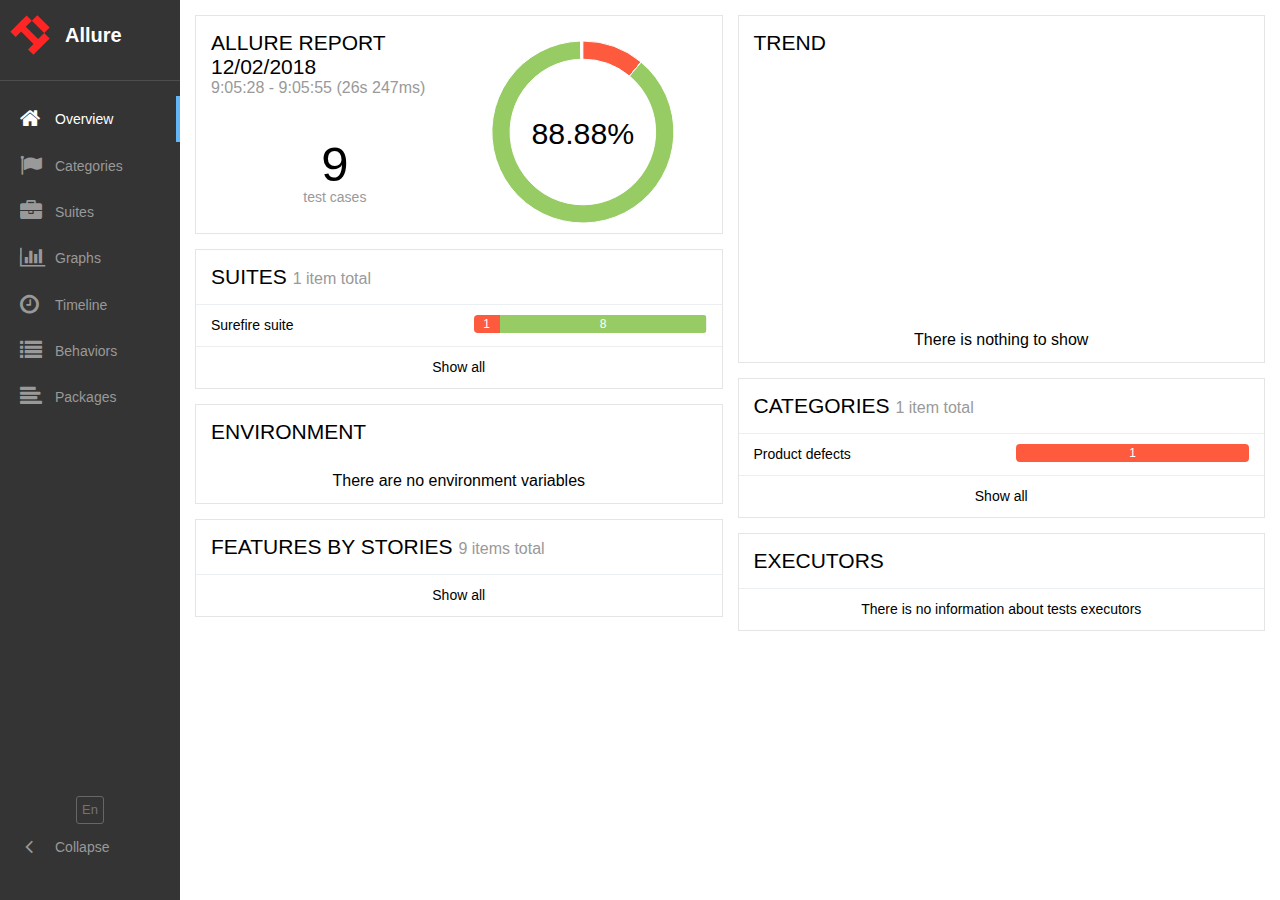
<file: target/allure-report/index.html>
<!DOCTYPE html>
<html>
<head>
    <meta charset="utf-8">
    <title>Allure Report</title>
    <link rel="favicon" href="favicon.ico?v=2">
    <link rel="stylesheet" href="styles.css">
                <link rel="stylesheet" href="plugins/screen-diff/styles.css">
</head>
<body>
<div id="alert"></div>
<div id="content">
    <span class="spinner">
        <span class="spinner__circle"></span>
    </span>
</div>
<div id="popup"></div>
<script src="app.js"></script>
    <script src="plugins/behaviors/index.js"></script>
    <script src="plugins/packages/index.js"></script>
    <script src="plugins/screen-diff/index.js"></script>
</body>
</html>
</file>
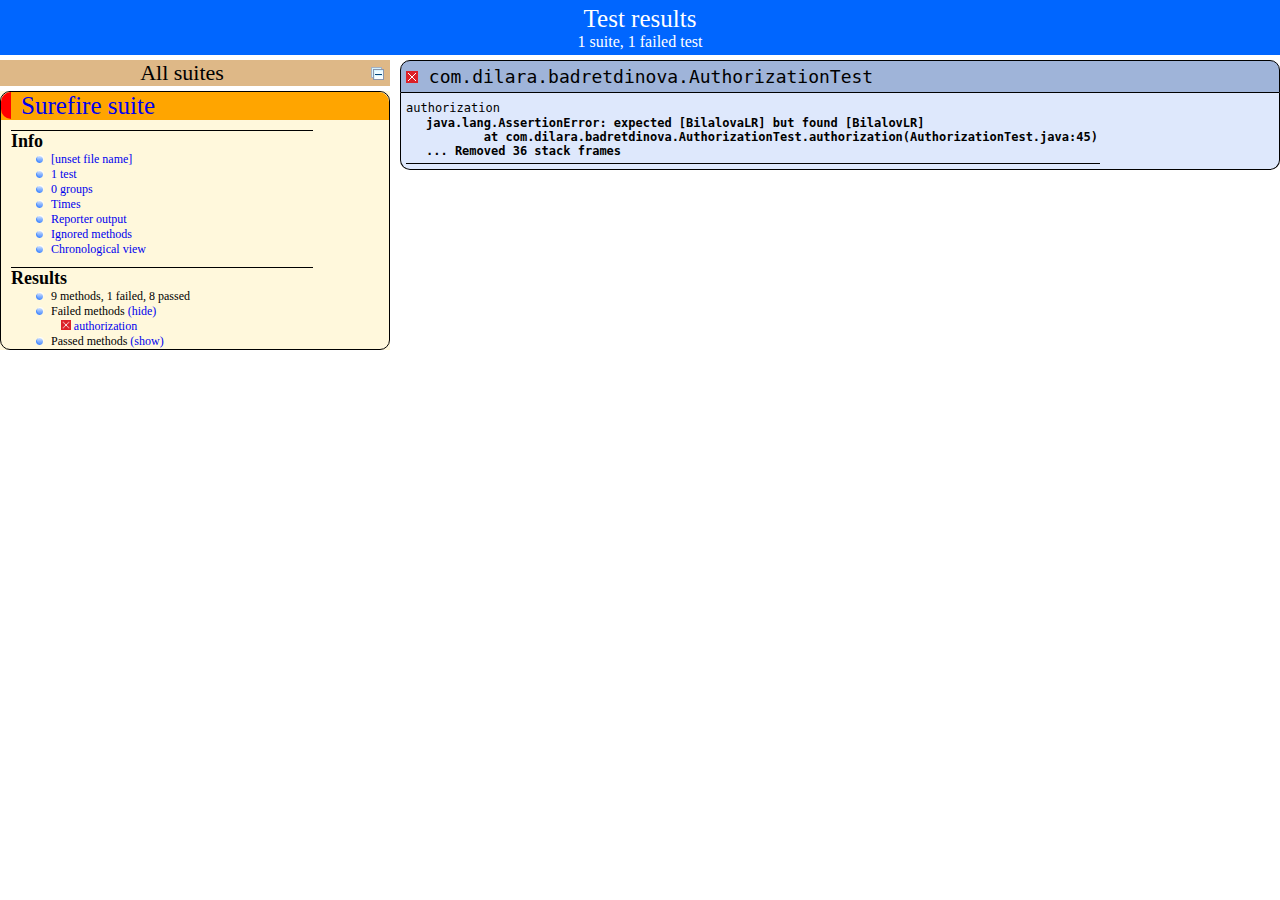
<file: target/surefire-reports/index.html>
<!DOCTYPE html>

<html>
  <head>
  <meta charset='utf-8'>
  <title>TestNG reports</title>

    <link type="text/css" href="testng-reports.css" rel="stylesheet" />
    <script type="text/javascript" src="jquery-1.7.1.min.js"></script>
    <script type="text/javascript" src="testng-reports.js"></script>
    <script type="text/javascript" src="https://www.google.com/jsapi"></script>
    <script type='text/javascript'>
      google.load('visualization', '1', {packages:['table']});
      google.setOnLoadCallback(drawTable);
      var suiteTableInitFunctions = new Array();
      var suiteTableData = new Array();
    </script>
    <!--
      <script type="text/javascript" src="jquery-ui/js/jquery-ui-1.8.16.custom.min.js"></script>
     -->
  </head>

  <body>
    <div class="top-banner-root">
      <span class="top-banner-title-font">Test results</span>
      <br/>
      <span class="top-banner-font-1">1 suite, 1 failed test</span>
    </div> <!-- top-banner-root -->
    <div class="navigator-root">
      <div class="navigator-suite-header">
        <span>All suites</span>
        <a href="#" class="collapse-all-link" title="Collapse/expand all the suites">
          <img class="collapse-all-icon" src="collapseall.gif">
          </img> <!-- collapse-all-icon -->
        </a> <!-- collapse-all-link -->
      </div> <!-- navigator-suite-header -->
      <div class="suite">
        <div class="rounded-window">
          <div class="suite-header light-rounded-window-top">
            <a href="#" class="navigator-link" panel-name="suite-Surefire_suite">
              <span class="suite-name border-failed">Surefire suite</span>
            </a> <!-- navigator-link -->
          </div> <!-- suite-header light-rounded-window-top -->
          <div class="navigator-suite-content">
            <div class="suite-section-title">
              <span>Info</span>
            </div> <!-- suite-section-title -->
            <div class="suite-section-content">
              <ul>
                <li>
                  <a href="#" class="navigator-link " panel-name="test-xml-Surefire_suite">
                    <span>[unset file name]</span>
                  </a> <!-- navigator-link  -->
                </li>
                <li>
                  <a href="#" class="navigator-link " panel-name="testlist-Surefire_suite">
                    <span class="test-stats">1 test</span>
                  </a> <!-- navigator-link  -->
                </li>
                <li>
                  <a href="#" class="navigator-link " panel-name="group-Surefire_suite">
                    <span>0 groups</span>
                  </a> <!-- navigator-link  -->
                </li>
                <li>
                  <a href="#" class="navigator-link " panel-name="times-Surefire_suite">
                    <span>Times</span>
                  </a> <!-- navigator-link  -->
                </li>
                <li>
                  <a href="#" class="navigator-link " panel-name="reporter-Surefire_suite">
                    <span>Reporter output</span>
                  </a> <!-- navigator-link  -->
                </li>
                <li>
                  <a href="#" class="navigator-link " panel-name="ignored-methods-Surefire_suite">
                    <span>Ignored methods</span>
                  </a> <!-- navigator-link  -->
                </li>
                <li>
                  <a href="#" class="navigator-link " panel-name="chronological-Surefire_suite">
                    <span>Chronological view</span>
                  </a> <!-- navigator-link  -->
                </li>
              </ul>
            </div> <!-- suite-section-content -->
            <div class="result-section">
              <div class="suite-section-title">
                <span>Results</span>
              </div> <!-- suite-section-title -->
              <div class="suite-section-content">
                <ul>
                  <li>
                    <span class="method-stats">9 methods, 1 failed,   8 passed</span>
                  </li>
                  <li>
                    <span class="method-list-title failed">Failed methods</span>
                    <span class="show-or-hide-methods failed">
                      <a href="#" panel-name="suite-Surefire_suite" class="hide-methods failed suite-Surefire_suite"> (hide)</a> <!-- hide-methods failed suite-Surefire_suite -->
                      <a href="#" panel-name="suite-Surefire_suite" class="show-methods failed suite-Surefire_suite"> (show)</a> <!-- show-methods failed suite-Surefire_suite -->
                    </span>
                    <div class="method-list-content failed suite-Surefire_suite">
                      <span>
                        <img width="3%" src="failed.png"/>
                        <a href="#" class="method navigator-link" panel-name="suite-Surefire_suite" title="com.dilara.badretdinova.AuthorizationTest" hash-for-method="authorization">authorization</a> <!-- method navigator-link -->
                      </span>
                      <br/>
                    </div> <!-- method-list-content failed suite-Surefire_suite -->
                  </li>
                  <li>
                    <span class="method-list-title passed">Passed methods</span>
                    <span class="show-or-hide-methods passed">
                      <a href="#" panel-name="suite-Surefire_suite" class="hide-methods passed suite-Surefire_suite"> (hide)</a> <!-- hide-methods passed suite-Surefire_suite -->
                      <a href="#" panel-name="suite-Surefire_suite" class="show-methods passed suite-Surefire_suite"> (show)</a> <!-- show-methods passed suite-Surefire_suite -->
                    </span>
                    <div class="method-list-content passed suite-Surefire_suite">
                      <span>
                        <img width="3%" src="passed.png"/>
                        <a href="#" class="method navigator-link" panel-name="suite-Surefire_suite" title="com.dilara.badretdinova.ButtonCreateNewPPTest" hash-for-method="clickButtonCreateNewPP">clickButtonCreateNewPP</a> <!-- method navigator-link -->
                      </span>
                      <br/>
                      <span>
                        <img width="3%" src="passed.png"/>
                        <a href="#" class="method navigator-link" panel-name="suite-Surefire_suite" title="com.dilara.badretdinova.DeleteMessagesTest" hash-for-method="deleteMessage">deleteMessage</a> <!-- method navigator-link -->
                      </span>
                      <br/>
                      <span>
                        <img width="3%" src="passed.png"/>
                        <a href="#" class="method navigator-link" panel-name="suite-Surefire_suite" title="com.dilara.badretdinova.CreateNewDocPPTest" hash-for-method="verificationCodeEnter">verificationCodeEnter</a> <!-- method navigator-link -->
                      </span>
                      <br/>
                      <span>
                        <img width="3%" src="passed.png"/>
                        <a href="#" class="method navigator-link" panel-name="suite-Surefire_suite" title="com.dilara.badretdinova.CreateNewDocPPTest" hash-for-method="verificationDocDate">verificationDocDate</a> <!-- method navigator-link -->
                      </span>
                      <br/>
                      <span>
                        <img width="3%" src="passed.png"/>
                        <a href="#" class="method navigator-link" panel-name="suite-Surefire_suite" title="com.dilara.badretdinova.CreateNewDocPPTest" hash-for-method="verificationDocNumber">verificationDocNumber</a> <!-- method navigator-link -->
                      </span>
                      <br/>
                      <span>
                        <img width="3%" src="passed.png"/>
                        <a href="#" class="method navigator-link" panel-name="suite-Surefire_suite" title="com.dilara.badretdinova.CreateNewDocPPTest" hash-for-method="verificationPriorityTypeOfPayment">verificationPriorityTypeOfPayment</a> <!-- method navigator-link -->
                      </span>
                      <br/>
                      <span>
                        <img width="3%" src="passed.png"/>
                        <a href="#" class="method navigator-link" panel-name="suite-Surefire_suite" title="com.dilara.badretdinova.CreateNewDocPPTest" hash-for-method="verificationTemplate">verificationTemplate</a> <!-- method navigator-link -->
                      </span>
                      <br/>
                      <span>
                        <img width="3%" src="passed.png"/>
                        <a href="#" class="method navigator-link" panel-name="suite-Surefire_suite" title="com.dilara.badretdinova.CreateNewDocPPTest" hash-for-method="verificationTypePayment">verificationTypePayment</a> <!-- method navigator-link -->
                      </span>
                      <br/>
                    </div> <!-- method-list-content passed suite-Surefire_suite -->
                  </li>
                </ul>
              </div> <!-- suite-section-content -->
            </div> <!-- result-section -->
          </div> <!-- navigator-suite-content -->
        </div> <!-- rounded-window -->
      </div> <!-- suite -->
    </div> <!-- navigator-root -->
    <div class="wrapper">
      <div class="main-panel-root">
        <div panel-name="suite-Surefire_suite" class="panel Surefire_suite">
          <div class="suite-Surefire_suite-class-failed">
            <div class="main-panel-header rounded-window-top">
              <img src="failed.png"/>
              <span class="class-name">com.dilara.badretdinova.AuthorizationTest</span>
            </div> <!-- main-panel-header rounded-window-top -->
            <div class="main-panel-content rounded-window-bottom">
              <div class="method">
                <div class="method-content">
                  <a name="authorization">
                  </a> <!-- authorization -->
                  <span class="method-name">authorization</span>
                  <div class="stack-trace">java.lang.AssertionError: expected [BilalovaLR] but found [BilalovLR]
	at com.dilara.badretdinova.AuthorizationTest.authorization(AuthorizationTest.java:45)
... Removed 36 stack frames
</div> <!-- stack-trace -->
                </div> <!-- method-content -->
              </div> <!-- method -->
            </div> <!-- main-panel-content rounded-window-bottom -->
          </div> <!-- suite-Surefire_suite-class-failed -->
          <div class="suite-Surefire_suite-class-passed">
            <div class="main-panel-header rounded-window-top">
              <img src="passed.png"/>
              <span class="class-name">com.dilara.badretdinova.ButtonCreateNewPPTest</span>
            </div> <!-- main-panel-header rounded-window-top -->
            <div class="main-panel-content rounded-window-bottom">
              <div class="method">
                <div class="method-content">
                  <a name="clickButtonCreateNewPP">
                  </a> <!-- clickButtonCreateNewPP -->
                  <span class="method-name">clickButtonCreateNewPP</span>
                </div> <!-- method-content -->
              </div> <!-- method -->
            </div> <!-- main-panel-content rounded-window-bottom -->
          </div> <!-- suite-Surefire_suite-class-passed -->
          <div class="suite-Surefire_suite-class-passed">
            <div class="main-panel-header rounded-window-top">
              <img src="passed.png"/>
              <span class="class-name">com.dilara.badretdinova.CreateNewDocPPTest</span>
            </div> <!-- main-panel-header rounded-window-top -->
            <div class="main-panel-content rounded-window-bottom">
              <div class="method">
                <div class="method-content">
                  <a name="verificationCodeEnter">
                  </a> <!-- verificationCodeEnter -->
                  <span class="method-name">verificationCodeEnter</span>
                </div> <!-- method-content -->
              </div> <!-- method -->
              <div class="method">
                <div class="method-content">
                  <a name="verificationDocDate">
                  </a> <!-- verificationDocDate -->
                  <span class="method-name">verificationDocDate</span>
                </div> <!-- method-content -->
              </div> <!-- method -->
              <div class="method">
                <div class="method-content">
                  <a name="verificationDocNumber">
                  </a> <!-- verificationDocNumber -->
                  <span class="method-name">verificationDocNumber</span>
                </div> <!-- method-content -->
              </div> <!-- method -->
              <div class="method">
                <div class="method-content">
                  <a name="verificationPriorityTypeOfPayment">
                  </a> <!-- verificationPriorityTypeOfPayment -->
                  <span class="method-name">verificationPriorityTypeOfPayment</span>
                </div> <!-- method-content -->
              </div> <!-- method -->
              <div class="method">
                <div class="method-content">
                  <a name="verificationTemplate">
                  </a> <!-- verificationTemplate -->
                  <span class="method-name">verificationTemplate</span>
                </div> <!-- method-content -->
              </div> <!-- method -->
              <div class="method">
                <div class="method-content">
                  <a name="verificationTypePayment">
                  </a> <!-- verificationTypePayment -->
                  <span class="method-name">verificationTypePayment</span>
                </div> <!-- method-content -->
              </div> <!-- method -->
            </div> <!-- main-panel-content rounded-window-bottom -->
          </div> <!-- suite-Surefire_suite-class-passed -->
          <div class="suite-Surefire_suite-class-passed">
            <div class="main-panel-header rounded-window-top">
              <img src="passed.png"/>
              <span class="class-name">com.dilara.badretdinova.DeleteMessagesTest</span>
            </div> <!-- main-panel-header rounded-window-top -->
            <div class="main-panel-content rounded-window-bottom">
              <div class="method">
                <div class="method-content">
                  <a name="deleteMessage">
                  </a> <!-- deleteMessage -->
                  <span class="method-name">deleteMessage</span>
                </div> <!-- method-content -->
              </div> <!-- method -->
            </div> <!-- main-panel-content rounded-window-bottom -->
          </div> <!-- suite-Surefire_suite-class-passed -->
        </div> <!-- panel Surefire_suite -->
        <div panel-name="test-xml-Surefire_suite" class="panel">
          <div class="main-panel-header rounded-window-top">
          </div> <!-- main-panel-header rounded-window-top -->
          <div class="main-panel-content rounded-window-bottom">
            <pre>
&lt;?xml version=&quot;1.0&quot; encoding=&quot;UTF-8&quot;?&gt;
&lt;!DOCTYPE suite SYSTEM &quot;http://testng.org/testng-1.0.dtd&quot;&gt;
&lt;suite thread-count=&quot;1&quot; verbose=&quot;0&quot; name=&quot;Surefire suite&quot;&gt;
  &lt;test thread-count=&quot;1&quot; verbose=&quot;0&quot; name=&quot;Surefire test&quot;&gt;
    &lt;classes&gt;
      &lt;class name=&quot;com.dilara.badretdinova.AuthorizationTest&quot;/&gt;
      &lt;class name=&quot;com.dilara.badretdinova.ButtonCreateNewPPTest&quot;/&gt;
      &lt;class name=&quot;com.dilara.badretdinova.CreateNewDocPPTest&quot;/&gt;
      &lt;class name=&quot;com.dilara.badretdinova.DeleteMessagesTest&quot;/&gt;
    &lt;/classes&gt;
  &lt;/test&gt; &lt;!-- Surefire test --&gt;
&lt;/suite&gt; &lt;!-- Surefire suite --&gt;
            </pre>
          </div> <!-- main-panel-content rounded-window-bottom -->
        </div> <!-- panel -->
        <div panel-name="testlist-Surefire_suite" class="panel">
          <div class="main-panel-header rounded-window-top">
            <span class="header-content">Tests for Surefire suite</span>
          </div> <!-- main-panel-header rounded-window-top -->
          <div class="main-panel-content rounded-window-bottom">
            <ul>
              <li>
                <span class="test-name">Surefire test (4 classes)</span>
              </li>
            </ul>
          </div> <!-- main-panel-content rounded-window-bottom -->
        </div> <!-- panel -->
        <div panel-name="group-Surefire_suite" class="panel">
          <div class="main-panel-header rounded-window-top">
            <span class="header-content">Groups for Surefire suite</span>
          </div> <!-- main-panel-header rounded-window-top -->
          <div class="main-panel-content rounded-window-bottom">
          </div> <!-- main-panel-content rounded-window-bottom -->
        </div> <!-- panel -->
        <div panel-name="times-Surefire_suite" class="panel">
          <div class="main-panel-header rounded-window-top">
            <span class="header-content">Times for Surefire suite</span>
          </div> <!-- main-panel-header rounded-window-top -->
          <div class="main-panel-content rounded-window-bottom">
            <div class="times-div">
              <script type="text/javascript">
suiteTableInitFunctions.push('tableData_Surefire_suite');
function tableData_Surefire_suite() {
var data = new google.visualization.DataTable();
data.addColumn('number', 'Number');
data.addColumn('string', 'Method');
data.addColumn('string', 'Class');
data.addColumn('number', 'Time (ms)');
data.addRows(9);
data.setCell(0, 0, 0)
data.setCell(0, 1, 'verificationTemplate')
data.setCell(0, 2, 'com.dilara.badretdinova.CreateNewDocPPTest')
data.setCell(0, 3, 1796);
data.setCell(1, 0, 1)
data.setCell(1, 1, 'deleteMessage')
data.setCell(1, 2, 'com.dilara.badretdinova.DeleteMessagesTest')
data.setCell(1, 3, 1777);
data.setCell(2, 0, 2)
data.setCell(2, 1, 'authorization')
data.setCell(2, 2, 'com.dilara.badretdinova.AuthorizationTest')
data.setCell(2, 3, 1511);
data.setCell(3, 0, 3)
data.setCell(3, 1, 'verificationDocNumber')
data.setCell(3, 2, 'com.dilara.badretdinova.CreateNewDocPPTest')
data.setCell(3, 3, 1502);
data.setCell(4, 0, 4)
data.setCell(4, 1, 'verificationPriorityTypeOfPayment')
data.setCell(4, 2, 'com.dilara.badretdinova.CreateNewDocPPTest')
data.setCell(4, 3, 1361);
data.setCell(5, 0, 5)
data.setCell(5, 1, 'verificationCodeEnter')
data.setCell(5, 2, 'com.dilara.badretdinova.CreateNewDocPPTest')
data.setCell(5, 3, 1228);
data.setCell(6, 0, 6)
data.setCell(6, 1, 'verificationTypePayment')
data.setCell(6, 2, 'com.dilara.badretdinova.CreateNewDocPPTest')
data.setCell(6, 3, 927);
data.setCell(7, 0, 7)
data.setCell(7, 1, 'verificationDocDate')
data.setCell(7, 2, 'com.dilara.badretdinova.CreateNewDocPPTest')
data.setCell(7, 3, 825);
data.setCell(8, 0, 8)
data.setCell(8, 1, 'clickButtonCreateNewPP')
data.setCell(8, 2, 'com.dilara.badretdinova.ButtonCreateNewPPTest')
data.setCell(8, 3, 332);
window.suiteTableData['Surefire_suite']= { tableData: data, tableDiv: 'times-div-Surefire_suite'}
return data;
}
              </script>
              <span class="suite-total-time">Total running time: 11 seconds</span>
              <div id="times-div-Surefire_suite">
              </div> <!-- times-div-Surefire_suite -->
            </div> <!-- times-div -->
          </div> <!-- main-panel-content rounded-window-bottom -->
        </div> <!-- panel -->
        <div panel-name="reporter-Surefire_suite" class="panel">
          <div class="main-panel-header rounded-window-top">
            <span class="header-content">Reporter output for Surefire suite</span>
          </div> <!-- main-panel-header rounded-window-top -->
          <div class="main-panel-content rounded-window-bottom">
          </div> <!-- main-panel-content rounded-window-bottom -->
        </div> <!-- panel -->
        <div panel-name="ignored-methods-Surefire_suite" class="panel">
          <div class="main-panel-header rounded-window-top">
            <span class="header-content">0 ignored methods</span>
          </div> <!-- main-panel-header rounded-window-top -->
          <div class="main-panel-content rounded-window-bottom">
          </div> <!-- main-panel-content rounded-window-bottom -->
        </div> <!-- panel -->
        <div panel-name="chronological-Surefire_suite" class="panel">
          <div class="main-panel-header rounded-window-top">
            <span class="header-content">Methods in chronological order</span>
          </div> <!-- main-panel-header rounded-window-top -->
          <div class="main-panel-content rounded-window-bottom">
            <div class="chronological-class">
              <div class="chronological-class-name">com.dilara.badretdinova.AuthorizationTest</div> <!-- chronological-class-name -->
              <div class="configuration-method before">
                <span class="method-name">setUp(org.testng.TestRunner@106c3e0a)</span>
                <span class="method-start">0 ms</span>
              </div> <!-- configuration-method before -->
              <div class="test-method">
                <img src="failed.png">
                </img>
                <span class="method-name">authorization</span>
                <span class="method-start">21142 ms</span>
              </div> <!-- test-method -->
              <div class="configuration-method after">
                <span class="method-name">UpdatePage</span>
                <span class="method-start">23167 ms</span>
              </div> <!-- configuration-method after -->
            </div> <!-- chronological-class -->
            <div class="chronological-class">
              <div class="chronological-class-name">com.dilara.badretdinova.ButtonCreateNewPPTest</div> <!-- chronological-class-name -->
              <div class="configuration-method before">
                <span class="method-name">setUp(org.testng.TestRunner@106c3e0a)</span>
                <span class="method-start">23170 ms</span>
              </div> <!-- configuration-method before -->
              <div class="test-method">
                <span class="method-name">clickButtonCreateNewPP</span>
                <span class="method-start">25042 ms</span>
              </div> <!-- test-method -->
              <div class="configuration-method after">
                <span class="method-name">updatePage</span>
                <span class="method-start">25378 ms</span>
              </div> <!-- configuration-method after -->
            </div> <!-- chronological-class -->
            <div class="chronological-class">
              <div class="chronological-class-name">com.dilara.badretdinova.CreateNewDocPPTest</div> <!-- chronological-class-name -->
              <div class="configuration-method before">
                <span class="method-name">setUp(org.testng.TestRunner@106c3e0a)</span>
                <span class="method-start">25378 ms</span>
              </div> <!-- configuration-method before -->
              <div class="test-method">
                <span class="method-name">verificationCodeEnter</span>
                <span class="method-start">27319 ms</span>
              </div> <!-- test-method -->
              <div class="configuration-method after">
                <span class="method-name">updatePage</span>
                <span class="method-start">28548 ms</span>
              </div> <!-- configuration-method after -->
              <div class="configuration-method before">
                <span class="method-name">setUp(org.testng.TestRunner@106c3e0a)</span>
                <span class="method-start">28548 ms</span>
              </div> <!-- configuration-method before -->
              <div class="test-method">
                <span class="method-name">verificationDocDate</span>
                <span class="method-start">30283 ms</span>
              </div> <!-- test-method -->
              <div class="configuration-method after">
                <span class="method-name">updatePage</span>
                <span class="method-start">31109 ms</span>
              </div> <!-- configuration-method after -->
              <div class="configuration-method before">
                <span class="method-name">setUp(org.testng.TestRunner@106c3e0a)</span>
                <span class="method-start">31109 ms</span>
              </div> <!-- configuration-method before -->
              <div class="test-method">
                <span class="method-name">verificationDocNumber</span>
                <span class="method-start">32925 ms</span>
              </div> <!-- test-method -->
              <div class="configuration-method after">
                <span class="method-name">updatePage</span>
                <span class="method-start">34428 ms</span>
              </div> <!-- configuration-method after -->
              <div class="configuration-method before">
                <span class="method-name">setUp(org.testng.TestRunner@106c3e0a)</span>
                <span class="method-start">34428 ms</span>
              </div> <!-- configuration-method before -->
              <div class="test-method">
                <span class="method-name">verificationPriorityTypeOfPayment</span>
                <span class="method-start">36206 ms</span>
              </div> <!-- test-method -->
              <div class="configuration-method after">
                <span class="method-name">updatePage</span>
                <span class="method-start">37567 ms</span>
              </div> <!-- configuration-method after -->
              <div class="configuration-method before">
                <span class="method-name">setUp(org.testng.TestRunner@106c3e0a)</span>
                <span class="method-start">37568 ms</span>
              </div> <!-- configuration-method before -->
              <div class="test-method">
                <span class="method-name">verificationTemplate</span>
                <span class="method-start">39348 ms</span>
              </div> <!-- test-method -->
              <div class="configuration-method after">
                <span class="method-name">updatePage</span>
                <span class="method-start">41144 ms</span>
              </div> <!-- configuration-method after -->
              <div class="configuration-method before">
                <span class="method-name">setUp(org.testng.TestRunner@106c3e0a)</span>
                <span class="method-start">41144 ms</span>
              </div> <!-- configuration-method before -->
              <div class="test-method">
                <span class="method-name">verificationTypePayment</span>
                <span class="method-start">42903 ms</span>
              </div> <!-- test-method -->
              <div class="configuration-method after">
                <span class="method-name">updatePage</span>
                <span class="method-start">43831 ms</span>
              </div> <!-- configuration-method after -->
            </div> <!-- chronological-class -->
            <div class="chronological-class">
              <div class="chronological-class-name">com.dilara.badretdinova.DeleteMessagesTest</div> <!-- chronological-class-name -->
              <div class="configuration-method before">
                <span class="method-name">setUp(org.testng.TestRunner@106c3e0a)</span>
                <span class="method-start">43831 ms</span>
              </div> <!-- configuration-method before -->
              <div class="test-method">
                <span class="method-name">deleteMessage</span>
                <span class="method-start">45654 ms</span>
              </div> <!-- test-method -->
          </div> <!-- main-panel-content rounded-window-bottom -->
        </div> <!-- panel -->
      </div> <!-- main-panel-root -->
    </div> <!-- wrapper -->
  </body>
</html>
</file>
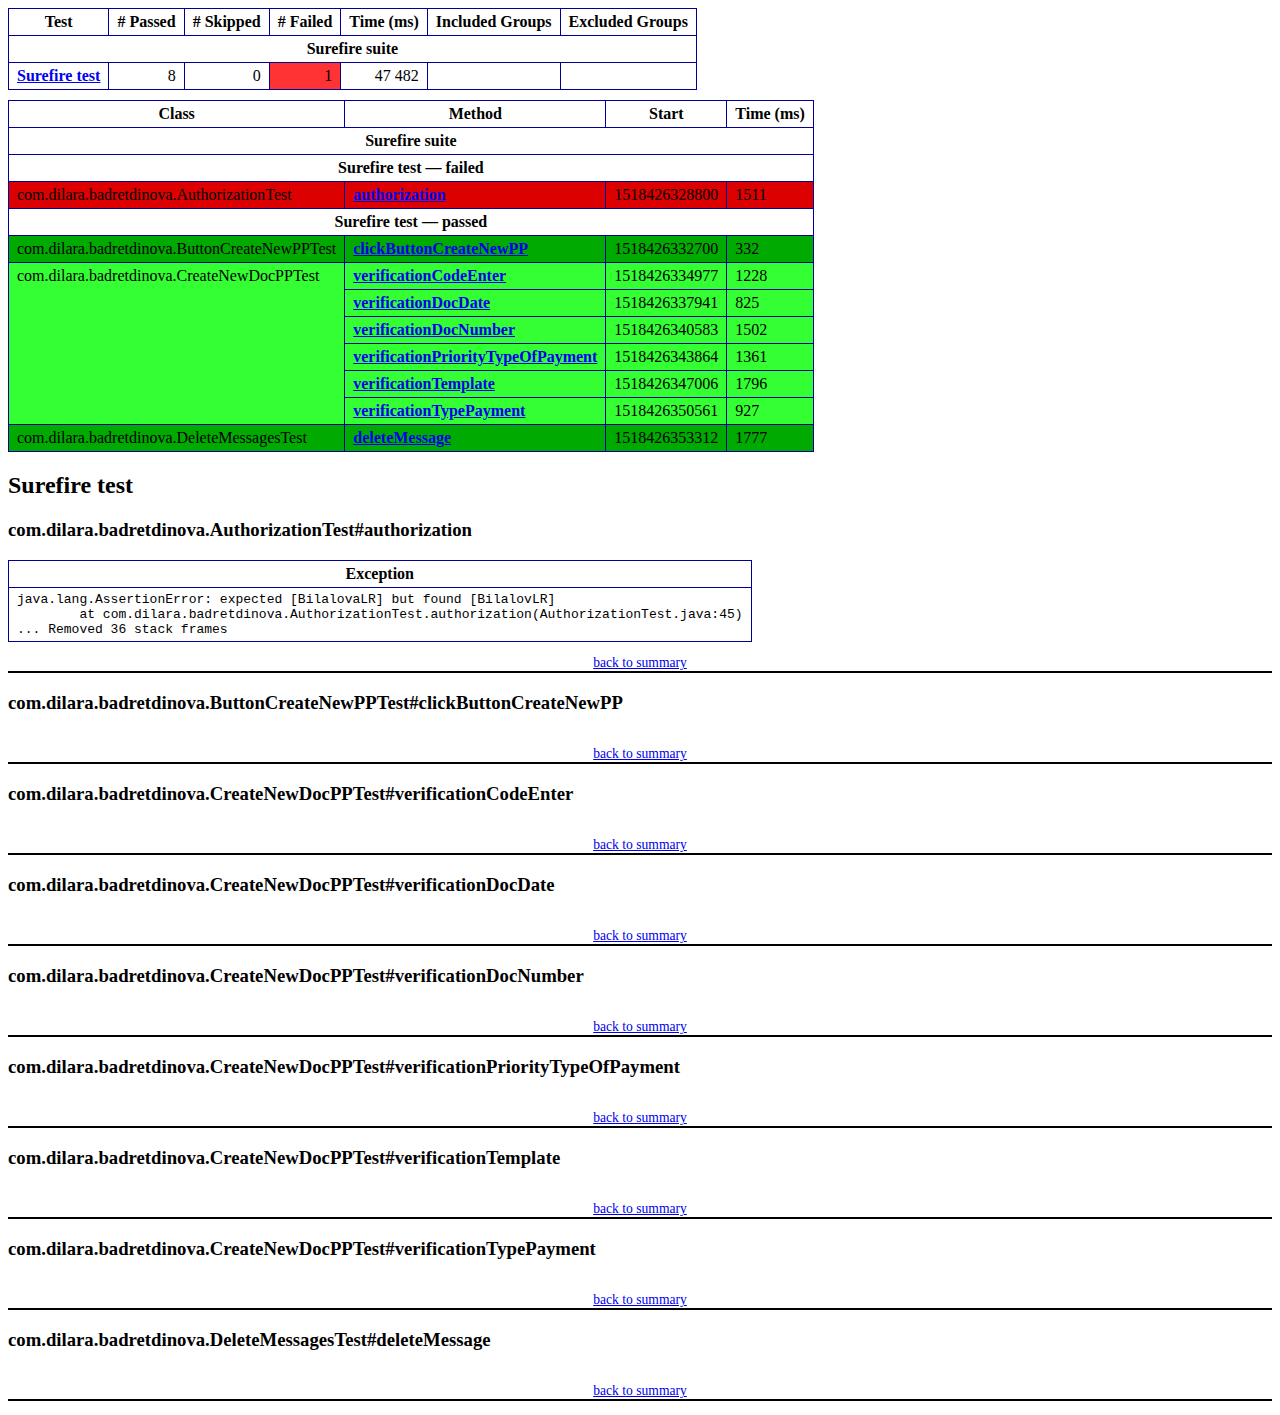
<file: target/surefire-reports/emailable-report.html>
<!DOCTYPE html PUBLIC "-//W3C//DTD XHTML 1.1//EN" "http://www.w3.org/TR/xhtml11/DTD/xhtml11.dtd">
<html xmlns="http://www.w3.org/1999/xhtml">
<head>
<meta http-equiv="content-type" content="text/html; charset=UTF-8"/>
<title>TestNG Report</title>
<style type="text/css">table {margin-bottom:10px;border-collapse:collapse;empty-cells:show}th,td {border:1px solid #009;padding:.25em .5em}th {vertical-align:bottom}td {vertical-align:top}table a {font-weight:bold}.stripe td {background-color: #E6EBF9}.num {text-align:right}.passedodd td {background-color: #3F3}.passedeven td {background-color: #0A0}.skippedodd td {background-color: #DDD}.skippedeven td {background-color: #CCC}.failedodd td,.attn {background-color: #F33}.failedeven td,.stripe .attn {background-color: #D00}.stacktrace {white-space:pre;font-family:monospace}.totop {font-size:85%;text-align:center;border-bottom:2px solid #000}.invisible {display:none}</style>
</head>
<body>
<table>
<tr><th>Test</th><th># Passed</th><th># Skipped</th><th># Failed</th><th>Time (ms)</th><th>Included Groups</th><th>Excluded Groups</th></tr>
<tr><th colspan="7">Surefire suite</th></tr>
<tr><td><a href="#t0">Surefire test</a></td><td class="num">8</td><td class="num">0</td><td class="num attn">1</td><td class="num">47 482</td><td></td><td></td></tr>
</table>
<table id='summary'><thead><tr><th>Class</th><th>Method</th><th>Start</th><th>Time (ms)</th></tr></thead><tbody><tr><th colspan="4">Surefire suite</th></tr></tbody><tbody id="t0"><tr><th colspan="4">Surefire test &#8212; failed</th></tr><tr class="failedeven"><td rowspan="1">com.dilara.badretdinova.AuthorizationTest</td><td><a href="#m0">authorization</a></td><td rowspan="1">1518426328800</td><td rowspan="1">1511</td></tr><tr><th colspan="4">Surefire test &#8212; passed</th></tr><tr class="passedeven"><td rowspan="1">com.dilara.badretdinova.ButtonCreateNewPPTest</td><td><a href="#m1">clickButtonCreateNewPP</a></td><td rowspan="1">1518426332700</td><td rowspan="1">332</td></tr><tr class="passedodd"><td rowspan="6">com.dilara.badretdinova.CreateNewDocPPTest</td><td><a href="#m2">verificationCodeEnter</a></td><td rowspan="1">1518426334977</td><td rowspan="1">1228</td></tr><tr class="passedodd"><td><a href="#m3">verificationDocDate</a></td><td rowspan="1">1518426337941</td><td rowspan="1">825</td></tr><tr class="passedodd"><td><a href="#m4">verificationDocNumber</a></td><td rowspan="1">1518426340583</td><td rowspan="1">1502</td></tr><tr class="passedodd"><td><a href="#m5">verificationPriorityTypeOfPayment</a></td><td rowspan="1">1518426343864</td><td rowspan="1">1361</td></tr><tr class="passedodd"><td><a href="#m6">verificationTemplate</a></td><td rowspan="1">1518426347006</td><td rowspan="1">1796</td></tr><tr class="passedodd"><td><a href="#m7">verificationTypePayment</a></td><td rowspan="1">1518426350561</td><td rowspan="1">927</td></tr><tr class="passedeven"><td rowspan="1">com.dilara.badretdinova.DeleteMessagesTest</td><td><a href="#m8">deleteMessage</a></td><td rowspan="1">1518426353312</td><td rowspan="1">1777</td></tr></tbody>
</table>
<h2>Surefire test</h2><h3 id="m0">com.dilara.badretdinova.AuthorizationTest#authorization</h3><table class="result"><tr><th>Exception</th></tr><tr><td><div class="stacktrace">java.lang.AssertionError: expected [BilalovaLR] but found [BilalovLR]
	at com.dilara.badretdinova.AuthorizationTest.authorization(AuthorizationTest.java:45)
... Removed 36 stack frames</div></td></tr></table><p class="totop"><a href="#summary">back to summary</a></p>
<h3 id="m1">com.dilara.badretdinova.ButtonCreateNewPPTest#clickButtonCreateNewPP</h3><table class="result"><tr><th class="invisible"/></tr></table><p class="totop"><a href="#summary">back to summary</a></p>
<h3 id="m2">com.dilara.badretdinova.CreateNewDocPPTest#verificationCodeEnter</h3><table class="result"><tr><th class="invisible"/></tr></table><p class="totop"><a href="#summary">back to summary</a></p>
<h3 id="m3">com.dilara.badretdinova.CreateNewDocPPTest#verificationDocDate</h3><table class="result"><tr><th class="invisible"/></tr></table><p class="totop"><a href="#summary">back to summary</a></p>
<h3 id="m4">com.dilara.badretdinova.CreateNewDocPPTest#verificationDocNumber</h3><table class="result"><tr><th class="invisible"/></tr></table><p class="totop"><a href="#summary">back to summary</a></p>
<h3 id="m5">com.dilara.badretdinova.CreateNewDocPPTest#verificationPriorityTypeOfPayment</h3><table class="result"><tr><th class="invisible"/></tr></table><p class="totop"><a href="#summary">back to summary</a></p>
<h3 id="m6">com.dilara.badretdinova.CreateNewDocPPTest#verificationTemplate</h3><table class="result"><tr><th class="invisible"/></tr></table><p class="totop"><a href="#summary">back to summary</a></p>
<h3 id="m7">com.dilara.badretdinova.CreateNewDocPPTest#verificationTypePayment</h3><table class="result"><tr><th class="invisible"/></tr></table><p class="totop"><a href="#summary">back to summary</a></p>
<h3 id="m8">com.dilara.badretdinova.DeleteMessagesTest#deleteMessage</h3><table class="result"><tr><th class="invisible"/></tr></table><p class="totop"><a href="#summary">back to summary</a></p>
</body>
</html>
</file>
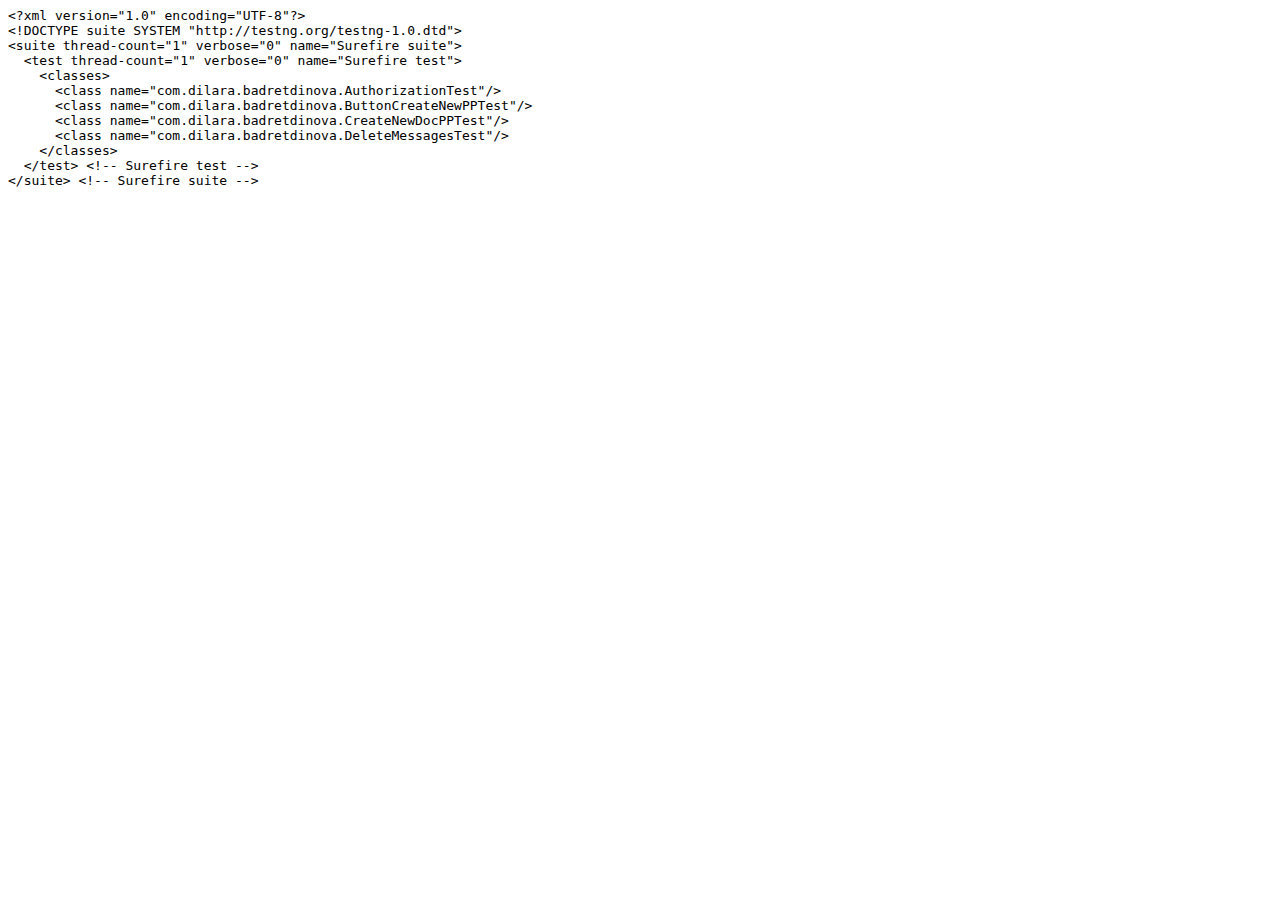
<file: target/surefire-reports/old/Surefire suite/testng.xml.html>
<html><head><title>testng.xml for Surefire suite</title></head><body><tt>&lt;?xml&nbsp;version="1.0"&nbsp;encoding="UTF-8"?&gt;<br/>&lt;!DOCTYPE&nbsp;suite&nbsp;SYSTEM&nbsp;"http://testng.org/testng-1.0.dtd"&gt;<br/>&lt;suite&nbsp;thread-count="1"&nbsp;verbose="0"&nbsp;name="Surefire&nbsp;suite"&gt;<br/>&nbsp;&nbsp;&lt;test&nbsp;thread-count="1"&nbsp;verbose="0"&nbsp;name="Surefire&nbsp;test"&gt;<br/>&nbsp;&nbsp;&nbsp;&nbsp;&lt;classes&gt;<br/>&nbsp;&nbsp;&nbsp;&nbsp;&nbsp;&nbsp;&lt;class&nbsp;name="com.dilara.badretdinova.AuthorizationTest"/&gt;<br/>&nbsp;&nbsp;&nbsp;&nbsp;&nbsp;&nbsp;&lt;class&nbsp;name="com.dilara.badretdinova.ButtonCreateNewPPTest"/&gt;<br/>&nbsp;&nbsp;&nbsp;&nbsp;&nbsp;&nbsp;&lt;class&nbsp;name="com.dilara.badretdinova.CreateNewDocPPTest"/&gt;<br/>&nbsp;&nbsp;&nbsp;&nbsp;&nbsp;&nbsp;&lt;class&nbsp;name="com.dilara.badretdinova.DeleteMessagesTest"/&gt;<br/>&nbsp;&nbsp;&nbsp;&nbsp;&lt;/classes&gt;<br/>&nbsp;&nbsp;&lt;/test&gt;&nbsp;&lt;!--&nbsp;Surefire&nbsp;test&nbsp;--&gt;<br/>&lt;/suite&gt;&nbsp;&lt;!--&nbsp;Surefire&nbsp;suite&nbsp;--&gt;<br/></tt></body></html>
</file>
<file: target/allure-report/plugins/screen-diff/styles.css>
.screen-diff__switchers {
  margin-bottom: 1em;
}

.screen-diff__switchers label + label {
  margin-left: 1em;
}

.screen-diff__overlay {
  position: relative;
  cursor: col-resize;
}

.screen-diff__container {
  overflow-x: auto;
}

.screen-diff__image-over {
  top: 0;
  left: 0;
  bottom: 0;
  background: #fff;
  position: absolute;
  overflow: hidden;
  box-shadow: 2px 0 1px -1px #aaa;
}
</file>
<file: target/surefire-reports/testng-reports.css>
body {
    margin: 0px 0px 5px 5px;
}

ul {
    margin: 0px;
}

li {
    list-style-type: none;
}

a {
    text-decoration: none;
}

a:hover {
    text-decoration: underline;
}

.navigator-selected {
    background: #ffa500;
}

.wrapper {
    position: absolute;
    top: 60px;
    bottom: 0;
    left: 400px;
    right: 0;
    overflow: auto;
}

.navigator-root {
    position: absolute;
    top: 60px;
    bottom: 0;
    left: 0;
    width: 400px;
    overflow-y: auto;
}

.suite {
    margin: 0px 10px 10px 0px;
    background-color: #fff8dc;
}

.suite-name {
    padding-left: 10px;
    font-size: 25px;
    font-family: Times;
}

.main-panel-header {
    padding: 5px;
    background-color: #9FB4D9; //afeeee;
    font-family: monospace;
    font-size: 18px;
}

.main-panel-content {
    padding: 5px;
    margin-bottom: 10px;
    background-color: #DEE8FC; //d0ffff;
}

.rounded-window {
    border-radius: 10px;
    border-style: solid;
    border-width: 1px;
}

.rounded-window-top {
    border-top-right-radius: 10px 10px;
    border-top-left-radius: 10px 10px;
    border-style: solid;
    border-width: 1px;
    overflow: auto;
}

.light-rounded-window-top {
    border-top-right-radius: 10px 10px;
    border-top-left-radius: 10px 10px;
}

.rounded-window-bottom {
    border-style: solid;
    border-width: 0px 1px 1px 1px;
    border-bottom-right-radius: 10px 10px;
    border-bottom-left-radius: 10px 10px;
    overflow: auto;
}

.method-name {
    font-size: 12px;
    font-family: monospace;
}

.method-content {
    border-style: solid;
    border-width: 0px 0px 1px 0px;
    margin-bottom: 10;
    padding-bottom: 5px;
    width: 80%;
}

.parameters {
    font-size: 14px;
    font-family: monospace;
}

.stack-trace {
    white-space: pre;
    font-family: monospace;
    font-size: 12px;
    font-weight: bold;
    margin-top: 0px;
    margin-left: 20px;
}

.testng-xml {
    font-family: monospace;
}

.method-list-content {
    margin-left: 10px;
}

.navigator-suite-content {
    margin-left: 10px;
    font: 12px 'Lucida Grande';
}

.suite-section-title {
    margin-top: 10px;
    width: 80%;
    border-style: solid;
    border-width: 1px 0px 0px 0px;
    font-family: Times;
    font-size: 18px;
    font-weight: bold;
}

.suite-section-content {
    list-style-image: url(bullet_point.png);
}

.top-banner-root {
    position: absolute;
    top: 0;
    height: 45px;
    left: 0;
    right: 0;
    padding: 5px;
    margin: 0px 0px 5px 0px;
    background-color: #0066ff;
    font-family: Times;
    color: #fff;
    text-align: center;
}

.top-banner-title-font {
    font-size: 25px;
}

.test-name {
    font-family: 'Lucida Grande';
    font-size: 16px;
}

.suite-icon {
    padding: 5px;
    float: right;
    height: 20;
}

.test-group {
    font: 20px 'Lucida Grande';
    margin: 5px 5px 10px 5px;
    border-width: 0px 0px 1px 0px;
    border-style: solid;
    padding: 5px;
}

.test-group-name {
    font-weight: bold;
}

.method-in-group {
    font-size: 16px;
    margin-left: 80px;
}

table.google-visualization-table-table {
    width: 100%;
}

.reporter-method-name {
    font-size: 14px;
    font-family: monospace;
}

.reporter-method-output-div {
    padding: 5px;
    margin: 0px 0px 5px 20px;
    font-size: 12px;
    font-family: monospace;
    border-width: 0px 0px 0px 1px;
    border-style: solid;
}

.ignored-class-div {
    font-size: 14px;
    font-family: monospace;
}

.ignored-methods-div {
    padding: 5px;
    margin: 0px 0px 5px 20px;
    font-size: 12px;
    font-family: monospace;
    border-width: 0px 0px 0px 1px;
    border-style: solid;
}

.border-failed {
    border-top-left-radius: 10px 10px;
    border-bottom-left-radius: 10px 10px;
    border-style: solid;
    border-width: 0px 0px 0px 10px;
    border-color: #f00;
}

.border-skipped {
    border-top-left-radius: 10px 10px;
    border-bottom-left-radius: 10px 10px;
    border-style: solid;
    border-width: 0px 0px 0px 10px;
    border-color: #edc600;
}

.border-passed {
    border-top-left-radius: 10px 10px;
    border-bottom-left-radius: 10px 10px;
    border-style: solid;
    border-width: 0px 0px 0px 10px;
    border-color: #19f52d;
}

.times-div {
    text-align: center;
    padding: 5px;
}

.suite-total-time {
    font: 16px 'Lucida Grande';
}

.configuration-suite {
    margin-left: 20px;
}

.configuration-test {
    margin-left: 40px;
}

.configuration-class {
    margin-left: 60px;
}

.configuration-method {
    margin-left: 80px;
}

.test-method {
    margin-left: 100px;
}

.chronological-class {
    background-color: #0ccff;
    border-style: solid;
    border-width: 0px 0px 1px 1px;
}

.method-start {
    float: right;
}

.chronological-class-name {
    padding: 0px 0px 0px 5px;
    color: #008;
}

.after, .before, .test-method {
    font-family: monospace;
    font-size: 14px;
}

.navigator-suite-header {
    font-size: 22px;
    margin: 0px 10px 5px 0px;
    background-color: #deb887;
    text-align: center;
}

.collapse-all-icon {
    padding: 5px;
    float: right;
}
</file>
